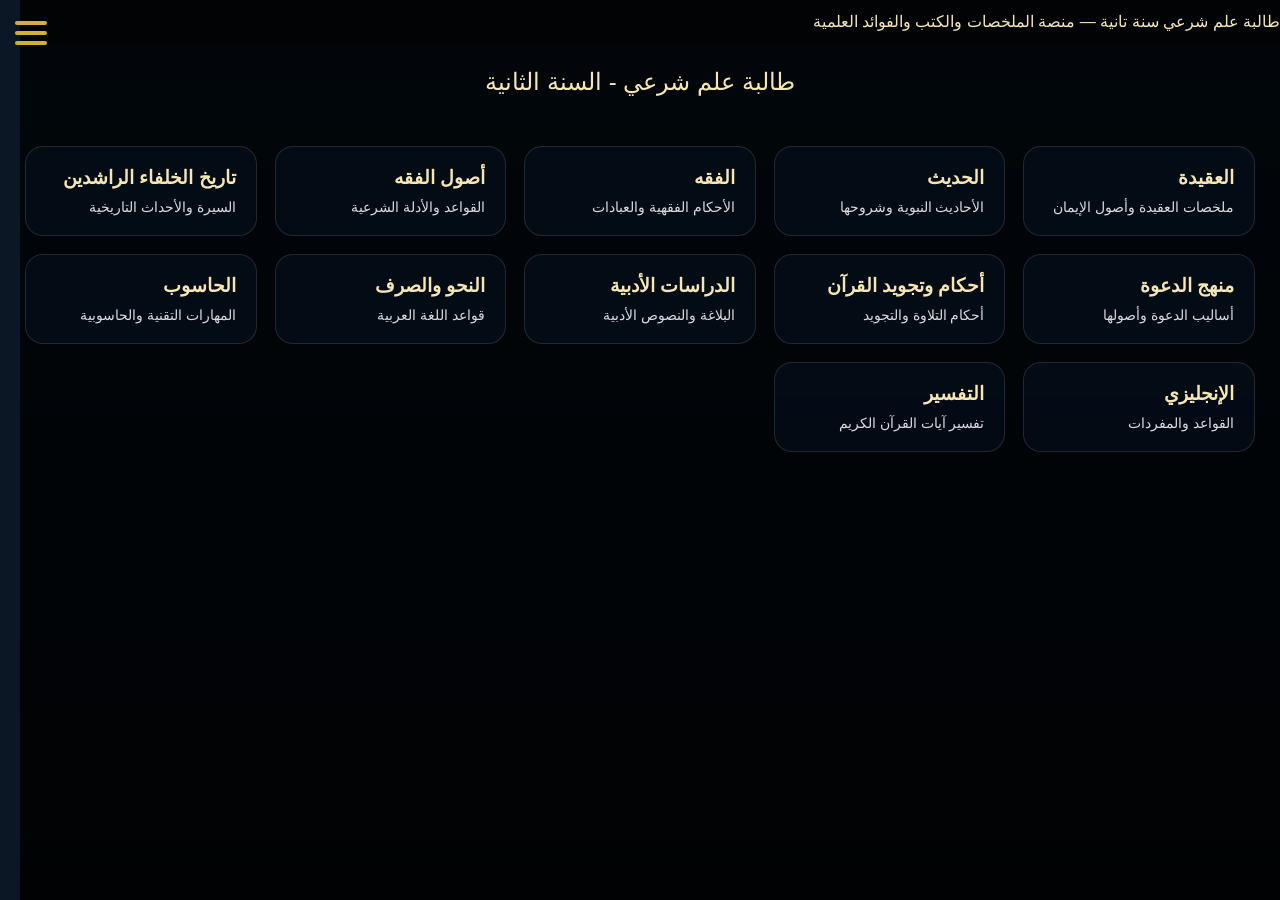
<file: index.html>
<!DOCTYPE html>
<html lang="ar" dir="rtl">
<head>
<meta charset="UTF-8">
<meta name="viewport" content="width=device-width, initial-scale=1.0">
<title>طالبة علم شرعي - السنة الثانية</title>

<style>

body{
margin:0;
font-family:Cairo,sans-serif;
background:#06131f;
color:white;
overflow-x:hidden;
}

body::before{
content:"";
position:fixed;
inset:0;
z-index:-1;
background:
linear-gradient(rgba(0,0,0,.65),rgba(0,0,0,.85)),
url('https://a.top4top.io/p_38068co2c0.jpg');
background-size:cover;
background-position:center;
}

.menu-btn{
position:fixed;
top:15px;
left:15px;
z-index:1000;
cursor:pointer;
}

.menu-btn div{
width:32px;
height:4px;
margin:6px 0;
background:#d4af37;
border-radius:5px;
}

.sidebar{
position:fixed;
top:0;
left:-260px;
width:240px;
height:100%;
background:#0b1725;
transition:.4s;
padding:20px;
z-index:999;
}

.sidebar.active{
left:0;
}

.sidebar button{
width:100%;
padding:12px;
margin:10px 0;
border:none;
border-radius:10px;
cursor:pointer;
background:#d4af37;
font-weight:bold;
}

.marquee{
overflow:hidden;
white-space:nowrap;
background:rgba(0,0,0,.45);
padding:12px 0;
}

.marquee span{
display:inline-block;
padding-left:100%;
animation:move 20s linear infinite;
color:#f5e6b3;
}

@keyframes move{
0%{transform:translateX(0)}
100%{transform:translateX(-100%)}
}

.header{
text-align:center;
padding:25px;
font-size:24px;
color:#f5e6b3;
}

.grid{
display:grid;
grid-template-columns:repeat(auto-fit,minmax(220px,1fr));
gap:18px;
padding:25px;
}

.card{
background:rgba(5,15,30,.6);
border:1px solid rgba(255,255,255,.12);
border-radius:18px;
padding:20px;
text-decoration:none;
color:white;
transition:.3s;
}

.card:hover{
transform:translateY(-6px);
border-color:#d4af37;
}

.card h3{
margin:0;
color:#f5e6b3;
}

.summary{
margin-top:10px;
font-size:14px;
opacity:.85;
}

</style>
</head>

<body>

<div class="menu-btn" onclick="toggleMenu()">
<div></div>
<div></div>
<div></div>
</div>

<div class="sidebar" id="sidebar">
<button onclick="openAdmin()">لوحة الأدمن</button>
<button onclick="closeMenu()">إغلاق</button>
</div>

<div class="marquee">
<span>
طالبة علم شرعي سنة تانية — منصة الملخصات والكتب والفوائد العلمية
</span>
</div>

<div class="header">
طالبة علم شرعي - السنة الثانية
</div>

<div class="grid">

<a class="card" href="subject.html?aqida">
<h3>العقيدة</h3>
<div class="summary">ملخصات العقيدة وأصول الإيمان</div>
</a>

<a class="card" href="subject.html?hadith">
<h3>الحديث</h3>
<div class="summary">الأحاديث النبوية وشروحها</div>
</a>

<a class="card" href="subject.html?fiqh">
<h3>الفقه</h3>
<div class="summary">الأحكام الفقهية والعبادات</div>
</a>

<a class="card" href="subject.html?usul">
<h3>أصول الفقه</h3>
<div class="summary">القواعد والأدلة الشرعية</div>
</a>

<a class="card" href="subject.html?history">
<h3>تاريخ الخلفاء الراشدين</h3>
<div class="summary">السيرة والأحداث التاريخية</div>
</a>

<a class="card" href="subject.html?dawah">
<h3>منهج الدعوة</h3>
<div class="summary">أساليب الدعوة وأصولها</div>
</a>

<a class="card" href="subject.html?tajweed">
<h3>أحكام وتجويد القرآن</h3>
<div class="summary">أحكام التلاوة والتجويد</div>
</a>

<a class="card" href="subject.html?literature">
<h3>الدراسات الأدبية</h3>
<div class="summary">البلاغة والنصوص الأدبية</div>
</a>

<a class="card" href="subject.html?nahw">
<h3>النحو والصرف</h3>
<div class="summary">قواعد اللغة العربية</div>
</a>

<a class="card" href="subject.html?computer">
<h3>الحاسوب</h3>
<div class="summary">المهارات التقنية والحاسوبية</div>
</a>

<a class="card" href="subject.html?english">
<h3>الإنجليزي</h3>
<div class="summary">القواعد والمفردات</div>
</a>

<a class="card" href="subject.html?tafsir">
<h3>التفسير</h3>
<div class="summary">تفسير آيات القرآن الكريم</div>
</a>

</div>

<script>

function toggleMenu(){
document.getElementById("sidebar").classList.toggle("active");
}

function closeMenu(){
document.getElementById("sidebar").classList.remove("active");
}

function openAdmin(){

const pass = prompt("أدخل كلمة مرور الأدمن");

if(pass === null){
return;
}

if(pass.trim() === "1997"){

alert("تم تسجيل الدخول");

window.location.href = "admin.html";

}else{

alert("كلمة المرور غير صحيحة");

}

}

</script>

</body>
</html>
</file>
